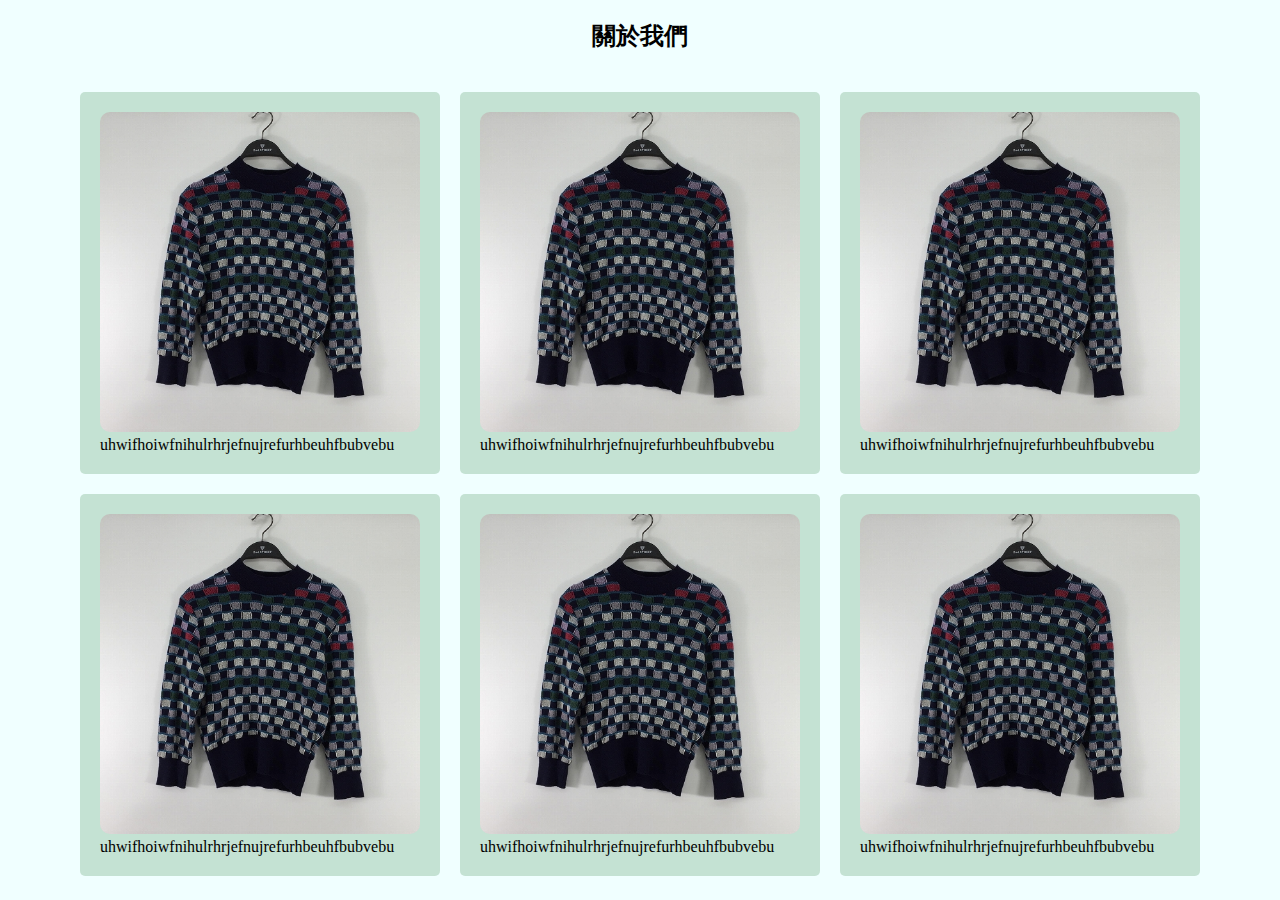
<file: aboutus.html>
<!DOCTYPE html>
<html lang="en">
<head>
    <meta charset="UTF-8">
    <meta http-equiv="X-UA-Compatible" content="IE=edge">
    <meta name="viewport" content="width=device-width, initial-scale=1.0">
    <title>Document</title>
    <link rel="stylesheet" href="css/market.css">
</head>
<body>
    <h2>關於我們</h2>
    <div class="About-us">
        <div class="member">
            <div>
                <img src="image/women01.jpg" alt="">
            </div>
            <div>
                <p>uhwifhoiwfnihulrhrjefnujrefurhbeuhfbubvebu</p>
            </div>
        </div>
        <div class="member">
            <div>
                <img src="image/women01.jpg" alt="">
            </div>
            <div>
                <p>uhwifhoiwfnihulrhrjefnujrefurhbeuhfbubvebu</p>
            </div>
        </div>
        <div class="member">
            <div>
                <img src="image/women01.jpg" alt="">
            </div>
            <div>
                <p>uhwifhoiwfnihulrhrjefnujrefurhbeuhfbubvebu</p>
            </div>
        </div>
        <div class="member">
            <div>
                <img src="image/women01.jpg" alt="">
            </div>
            <div>
                <p>uhwifhoiwfnihulrhrjefnujrefurhbeuhfbubvebu</p>
            </div>
        </div>
        <div class="member">
            <div>
                <img src="image/women01.jpg" alt="">
            </div>
            <div>
                <p>uhwifhoiwfnihulrhrjefnujrefurhbeuhfbubvebu</p>
            </div>
        </div>
        <div class="member">
            <div>
                <img src="image/women01.jpg" alt="">
            </div>
            <div>
                <p>uhwifhoiwfnihulrhrjefnujrefurhbeuhfbubvebu</p>
            </div>
        </div>
    </div>
</body>
</html>
</file>
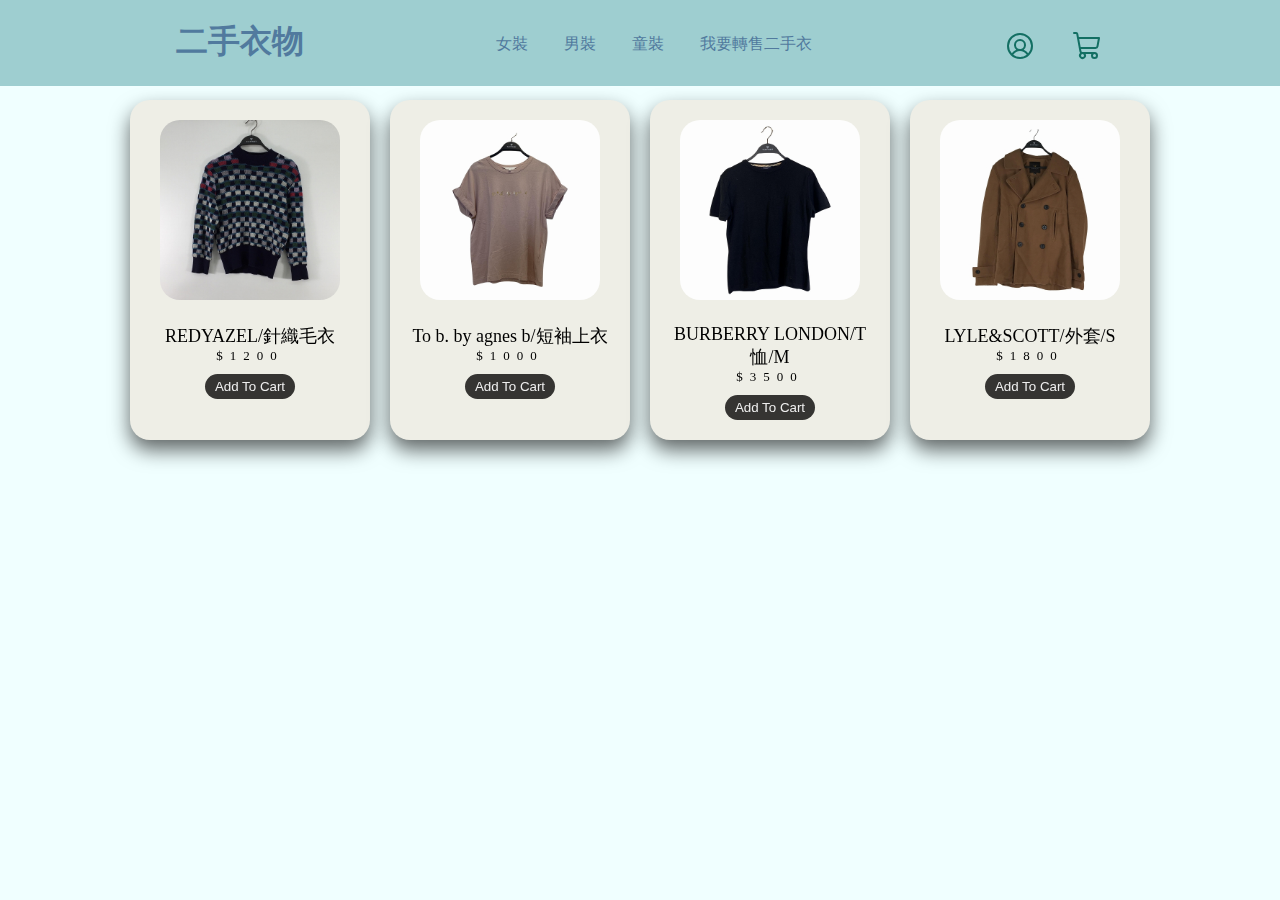
<file: child.html>
<!DOCTYPE html>
<html lang="en">
<head>
    <meta charset="UTF-8">
    <meta name="viewport" content="width=device-width, initial-scale=1.0">
    <title>Document</title>
    <link rel="stylesheet" href="css/market.css">
</head>
<body class="">
    <div class="container">
        <header>
            <div class="link">
                <h1><a href="index.html">二手衣物</a></h1>
            </div>
            <nav class="link">
                <a href="women.html">女裝</a>
                <a href="men.html">男裝</a>
                <a href="child.html">童裝</a>
                <a href="sell.html">我要轉售二手衣</a>
            </nav>
            <div class="link A">
                <a href="user.html">
                    <svg xmlns="http://www.w3.org/2000/svg" width="32" height="32" fill="#136f63" viewBox="0 0 256 256">
                        <path d="M128,24A104,104,0,1,0,232,128,104.11,104.11,0,0,0,128,24ZM74.08,197.5a64,64,0,0,1,107.84,0,87.83,87.83,0,0,1-107.84,0ZM96,120a32,32,0,1,1,32,32A32,32,0,0,1,96,120Zm97.76,66.41a79.66,79.66,0,0,0-36.06-28.75,48,48,0,1,0-59.4,0,79.66,79.66,0,0,0-36.06,28.75,88,88,0,1,1,131.52,0Z"/>
                    </svg>
                </a>
                <a class="icon-cart">
                    <svg xmlns="http://www.w3.org/2000/svg" width="32" height="32" fill="#136f63" viewBox="0 0 256 256">
                        <path d="M222.14,58.87A8,8,0,0,0,216,56H54.68L49.79,29.14A16,16,0,0,0,34.05,16H16a8,8,0,0,0,0,16h18L59.56,172.29a24,24,0,0,0,5.33,11.27,28,28,0,1,0,44.4,8.44h45.42A27.75,27.75,0,0,0,152,204a28,28,0,1,0,28-28H83.17a8,8,0,0,1-7.87-6.57L72.13,152h116a24,24,0,0,0,23.61-19.71l12.16-66.86A8,8,0,0,0,222.14,58.87ZM96,204a12,12,0,1,1-12-12A12,12,0,0,1,96,204Zm96,0a12,12,0,1,1-12-12A12,12,0,0,1,192,204Zm4-74.57A8,8,0,0,1,188.1,136H69.22L57.59,72H206.41Z"/>
                    </svg>
                </a>
            </div>
        </header>
        <div class="listProduct">

        </div>
    </div>
    <div class="cartTab">
        <h1>購物車</h1>
        <div class="listCart">
            
        </div>
        <div class="btn">
            <button class="close">關閉購物車</button>
            <button class="checkOut">去結帳</button>
        </div>
    </div>

    <script src="js/app.js"></script>
</body>
</html>
</file>
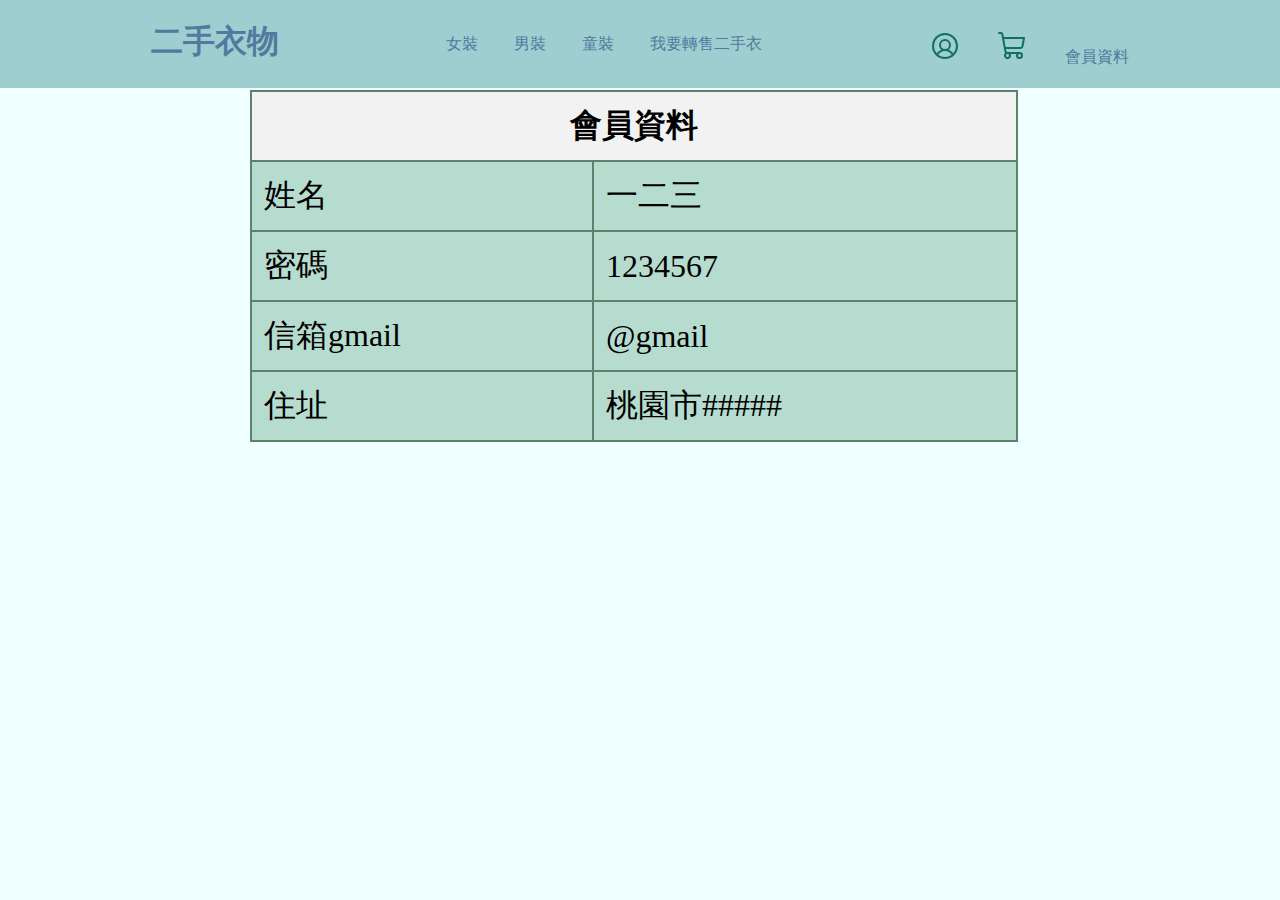
<file: member.html>
<!DOCTYPE html>
<html lang="en">
<head>
    <meta charset="UTF-8">
    <meta http-equiv="X-UA-Compatible" content="IE=edge">
    <meta name="viewport" content="width=device-width, initial-scale=1.0">
    <title>Document</title>
    <link rel="stylesheet" href="css/market.css">
</head>

<body>
    <header>
        <div class="link">
            <h1><a href="index.html">二手衣物</a></h1>
        </div>
        <nav class="link">
            <a href="women.html">女裝</a>
            <a href="men.html">男裝</a>
            <a href="child.html">童裝</a>
            <a href="sell.html">我要轉售二手衣</a>
        </nav>
        <div class="link A">
            
            <a href="user.html">
                <svg xmlns="http://www.w3.org/2000/svg" width="32" height="32" fill="#136f63" viewBox="0 0 256 256">
                    <path d="M128,24A104,104,0,1,0,232,128,104.11,104.11,0,0,0,128,24ZM74.08,197.5a64,64,0,0,1,107.84,0,87.83,87.83,0,0,1-107.84,0ZM96,120a32,32,0,1,1,32,32A32,32,0,0,1,96,120Zm97.76,66.41a79.66,79.66,0,0,0-36.06-28.75,48,48,0,1,0-59.4,0,79.66,79.66,0,0,0-36.06,28.75,88,88,0,1,1,131.52,0Z"/>
                </svg>
            </a>
            <a class="icon-cart">
                <svg xmlns="http://www.w3.org/2000/svg" width="32" height="32" fill="#136f63" viewBox="0 0 256 256">
                    <path d="M222.14,58.87A8,8,0,0,0,216,56H54.68L49.79,29.14A16,16,0,0,0,34.05,16H16a8,8,0,0,0,0,16h18L59.56,172.29a24,24,0,0,0,5.33,11.27,28,28,0,1,0,44.4,8.44h45.42A27.75,27.75,0,0,0,152,204a28,28,0,1,0,28-28H83.17a8,8,0,0,1-7.87-6.57L72.13,152h116a24,24,0,0,0,23.61-19.71l12.16-66.86A8,8,0,0,0,222.14,58.87ZM96,204a12,12,0,1,1-12-12A12,12,0,0,1,96,204Zm96,0a12,12,0,1,1-12-12A12,12,0,0,1,192,204Zm4-74.57A8,8,0,0,1,188.1,136H69.22L57.59,72H206.41Z"/>
                </svg>
            </a>
            <a href="memeber.html">會員資料</a>
        </div>
       
    </header> 
 
    <table>
        <th colspan="2">會員資料</th>
        <tr colspan="2">
            <td>姓名</td>
            <td>一二三</td>
        </tr>
        <tr >
            <td>密碼</td>
            <td>1234567</td>
        </tr>
        <tr>
            <td>信箱gmail</td>
            <td>@gmail</td>
        </tr>
        <tr>
            <td>住址</td>
            <td>桃園市#####</td>
        </tr>
    </table>
    

    
    
    
</body>
</html>
</file>
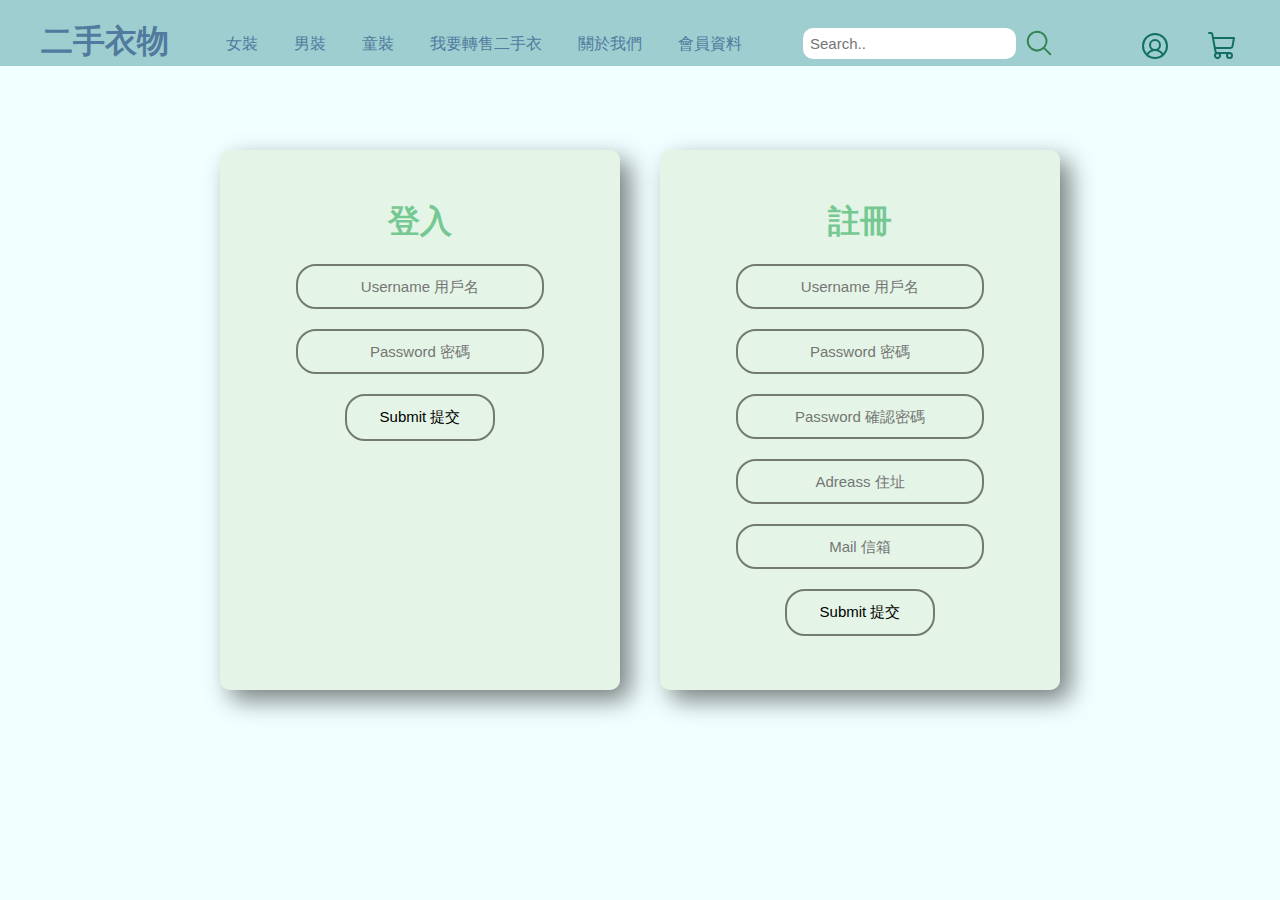
<file: user.html>
<!DOCTYPE html>
<html lang="en">
<head>
    <meta charset="UTF-8">
    <meta http-equiv="X-UA-Compatible" content="IE=edge">
    <meta name="viewport" content="width=device-width, initial-scale=1.0">
    <title>Document</title>
    <link rel="stylesheet" href="css/user.css">

</head>
<body>
    <!--商品功能列-->
    <header>
        <div class="link">
            <h1><a href="index.html">二手衣物</a></h1>
        </div>
        <nav class="link">
            <a href="women.html">女裝</a>
            <a href="men.html">男裝</a>
            <a href="child.html">童裝</a>
            <a href="sell.html">我要轉售二手衣</a>
            <a href="aboutus.html">關於我們</a>
            <a href="member.html">會員資料</a>
        </nav>

        <div class="topnav">
            <div class="search-container">
              <form>
                <input type="text" placeholder="Search.." name="search">
                <button type="submit"><svg xmlns="http://www.w3.org/2000/svg" width="30" height="30" fill="#338450" viewBox="0 0 256 256"><path d="M229.66,218.34l-50.07-50.06a88.11,88.11,0,1,0-11.31,11.31l50.06,50.07a8,8,0,0,0,11.32-11.32ZM40,112a72,72,0,1,1,72,72A72.08,72.08,0,0,1,40,112Z"></path></svg></button>
              </form>
            </div>
        </div>
        <div class="link A">
            
            <a href="user.html">
                <svg xmlns="http://www.w3.org/2000/svg" width="32" height="32" fill="#136f63" viewBox="0 0 256 256">
                    <path d="M128,24A104,104,0,1,0,232,128,104.11,104.11,0,0,0,128,24ZM74.08,197.5a64,64,0,0,1,107.84,0,87.83,87.83,0,0,1-107.84,0ZM96,120a32,32,0,1,1,32,32A32,32,0,0,1,96,120Zm97.76,66.41a79.66,79.66,0,0,0-36.06-28.75,48,48,0,1,0-59.4,0,79.66,79.66,0,0,0-36.06,28.75,88,88,0,1,1,131.52,0Z"/>
                </svg>
            </a>
            <a class="icon-cart">
                <svg xmlns="http://www.w3.org/2000/svg" width="32" height="32" fill="#136f63" viewBox="0 0 256 256">
                    <path d="M222.14,58.87A8,8,0,0,0,216,56H54.68L49.79,29.14A16,16,0,0,0,34.05,16H16a8,8,0,0,0,0,16h18L59.56,172.29a24,24,0,0,0,5.33,11.27,28,28,0,1,0,44.4,8.44h45.42A27.75,27.75,0,0,0,152,204a28,28,0,1,0,28-28H83.17a8,8,0,0,1-7.87-6.57L72.13,152h116a24,24,0,0,0,23.61-19.71l12.16-66.86A8,8,0,0,0,222.14,58.87ZM96,204a12,12,0,1,1-12-12A12,12,0,0,1,96,204Zm96,0a12,12,0,1,1-12-12A12,12,0,0,1,192,204Zm4-74.57A8,8,0,0,1,188.1,136H69.22L57.59,72H206.41Z"/>
                </svg>
            </a>
            
        </div>
       
    </header>

    <div class="login-signup">
    
        <form action="" class="login">
            <h1>登入</h1>
            <input type="text" placeholder="Username 用戶名" />
            <input type="password" placeholder="Password 密碼">
            <input type="submit" value="Submit 提交">
        </form>
        <form action="" class="login">
            <h1>註冊</h1>
            <input type="text" placeholder="Username 用戶名" />
            <input type="password" placeholder="Password 密碼">
            <input type="password" placeholder="Password 確認密碼">
            <input type="text" placeholder="Adreass 住址" />
            <input type="text" placeholder="Mail 信箱" />
            <input type="submit" value="Submit 提交">
        </form>
    </div> 

    <script src="js/app.js"></script>
   
</body>
</html>
</file>
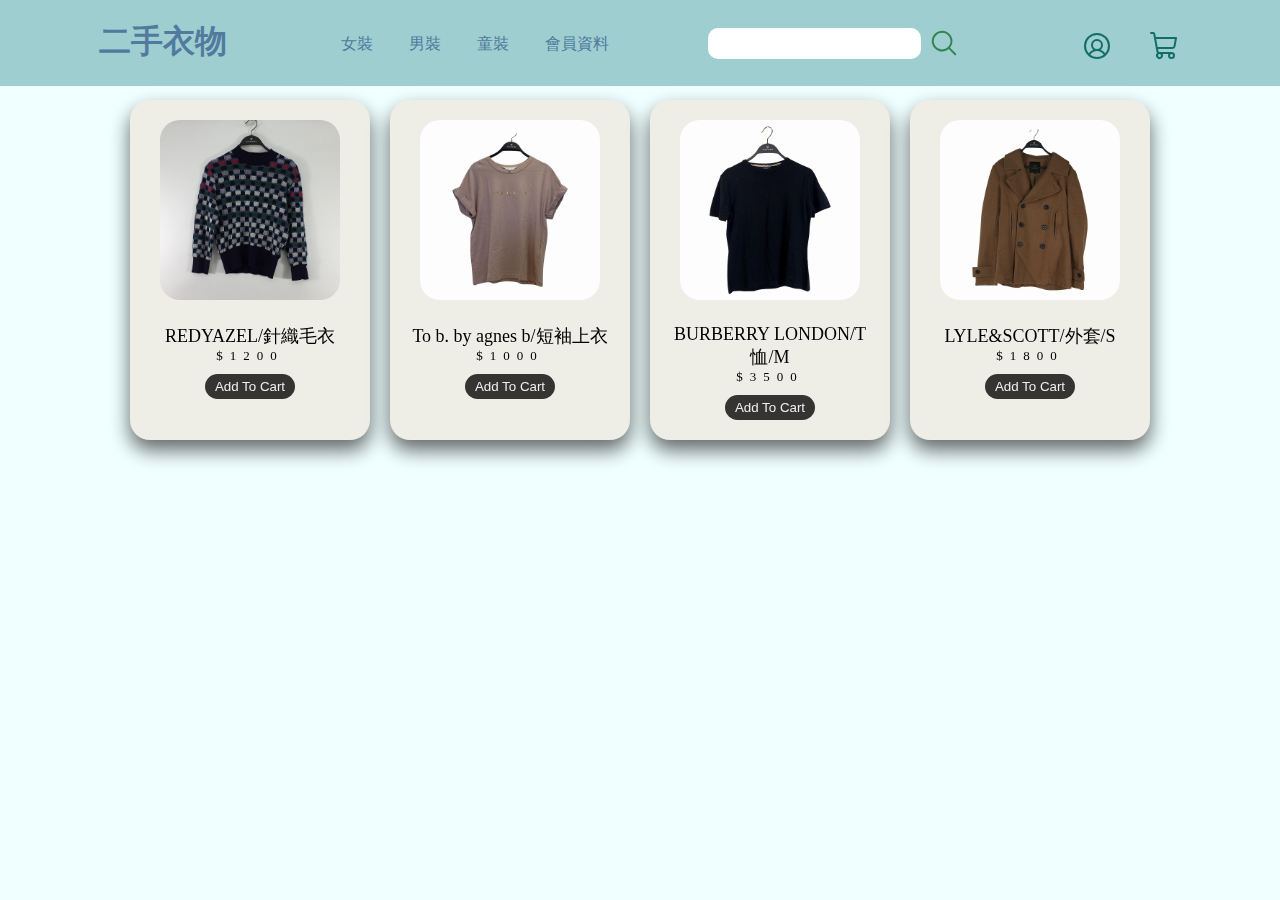
<file: women.html>
<!DOCTYPE html>
<html lang="en">
<head>
    <meta charset="UTF-8">
    <meta name="viewport" content="width=device-width, initial-scale=1.0">
    <title>Document</title>
    <link rel="stylesheet" href="css/market.css">
    
    
</head>
<body class="">
    <div class="container">
        <header>
            <div class="link">
                <h1><a href="index.html">二手衣物</a></h1>
            </div>
            <nav class="link">
                <a href="women.html">女裝</a>
                <a href="men.html">男裝</a>
                <a href="child.html">童裝</a>
                <!--<a href="sell.html">我要轉售二手衣</a>-->
                <a href="member.html">會員資料</a>
            </nav>
            <!--搜尋-->
            <div class="topnav">
                <div class="search-container">
                  <form>
                    <input type="text" name="search">
                    <button type="submit"><svg xmlns="http://www.w3.org/2000/svg" width="30" height="30" fill="#338450" viewBox="0 0 256 256"><path d="M229.66,218.34l-50.07-50.06a88.11,88.11,0,1,0-11.31,11.31l50.06,50.07a8,8,0,0,0,11.32-11.32ZM40,112a72,72,0,1,1,72,72A72.08,72.08,0,0,1,40,112Z"></path></svg></button>
                  </form>
                </div>
            </div>

            <div class="link A">
                <a href="user.html">
                    <svg xmlns="http://www.w3.org/2000/svg" width="32" height="32" fill="#136f63" viewBox="0 0 256 256">
                        <path d="M128,24A104,104,0,1,0,232,128,104.11,104.11,0,0,0,128,24ZM74.08,197.5a64,64,0,0,1,107.84,0,87.83,87.83,0,0,1-107.84,0ZM96,120a32,32,0,1,1,32,32A32,32,0,0,1,96,120Zm97.76,66.41a79.66,79.66,0,0,0-36.06-28.75,48,48,0,1,0-59.4,0,79.66,79.66,0,0,0-36.06,28.75,88,88,0,1,1,131.52,0Z"/>
                    </svg>
                </a>
                <a class="icon-cart">
                    <svg xmlns="http://www.w3.org/2000/svg" width="32" height="32" fill="#136f63" viewBox="0 0 256 256">
                        <path d="M222.14,58.87A8,8,0,0,0,216,56H54.68L49.79,29.14A16,16,0,0,0,34.05,16H16a8,8,0,0,0,0,16h18L59.56,172.29a24,24,0,0,0,5.33,11.27,28,28,0,1,0,44.4,8.44h45.42A27.75,27.75,0,0,0,152,204a28,28,0,1,0,28-28H83.17a8,8,0,0,1-7.87-6.57L72.13,152h116a24,24,0,0,0,23.61-19.71l12.16-66.86A8,8,0,0,0,222.14,58.87ZM96,204a12,12,0,1,1-12-12A12,12,0,0,1,96,204Zm96,0a12,12,0,1,1-12-12A12,12,0,0,1,192,204Zm4-74.57A8,8,0,0,1,188.1,136H69.22L57.59,72H206.41Z"/>
                    </svg>
                </a>
            </div>
        </header>
        <div class="listProduct">

        </div>
    </div>
    <div class="cartTab">
        <h1>購物車</h1>
        <div class="listCart">
            
        </div>
        <div class="btn">
            <button class="close">關閉購物車</button>
            <button class="checkOut">去結帳</button>
        </div>
    </div>

    <script src="js/app.js"></script>
</body>
</html>
</file>
<file: css/market.css>
* {
    margin: 0px;
}

body {
    background-color: azure;
}

header {
    width: 100%;
    display: flex;
    justify-content: space-evenly;
    background-color: rgb(158, 206, 208);
    position: fixed;
    padding: 20px 0;
}

a {
    /*移除連結底線*/
    text-decoration: none;
    color: rgb(81, 122, 158);
    padding: 14px 16px;
}

nav {
    padding-top: 14px;
}

.link.A {
    padding-top: 10px;
}

/*設定廣告幻燈片*/
.advertisment {
    display: flex;
    align-items: center;
    justify-content: center;
    min-height: 90vh;
}

.content {
    height: 400px;
    width: 100%;
    overflow: hidden;
}

.content .ad {
    height: 100%;
    width: 100%;
}

.ad img {
    height: 100%;
    width: 100%;
    z-index: -1;
}

.container {
    display: flex;
    align-items: baseline;
    justify-content: center;
    width: 900px;
    margin: auto;
    max-width: 90vw;
    text-align: center;
    transition: transform .5s;
}

.item {
    width: 200px;
    padding: 0px 5px;
}

.item img {
    width: 100%;
}

h2 {
    text-align: center;
    padding-top: 20px;
}

footer {
    padding: 50px;
    background-color: rgba(158, 183, 175, 0.323);
    text-align: center;
}

/*搜尋*/
.topnav .search-container {
    float: right;
}

.topnav input[type=text] {
    padding: 7px;
    margin-top: 8px;
    font-size: 15px;
    border: none;
    border-radius: 10px;
}

.topnav .search-container button {
    float: right;
    padding: 0px 8px;
    margin-top: 8px;
    margin-right: 16px;
    background: #ddd;
    font-size: 17px;
    border: none;
    cursor: pointer;
    background-color: transparent;
    border-style: none;
    border-radius: 5px;

}

.topnav .search-container button:hover {
    background: rgb(174, 223, 199);
}

/*Product*/

.listProduct .item img {
    border-radius: 20px;
    width: 90%;
}

.listProduct {
    padding-top: 100px;
    display: grid;
    grid-template-columns: repeat(4, 1fr);
    gap: 20px;
}

.listProduct .item {
    filter: drop-shadow(0 10px 10px #0009);
    background-color: #EEEEE6;
    padding: 20px;
    border-radius: 20px;
}

.listProduct .item h2 {
    font-weight: 500;
    font-size: large;
}

.listProduct .item .price {
    letter-spacing: 7px;
    font-size: small;
}

.listProduct .item button {
    background-color: #353432;
    color: #eee;
    border: none;
    padding: 5px 10px;
    margin-top: 10px;
    border-radius: 20px;
}

/* cart */
.cartTab {
    width: 400px;
    background-color: #353432;
    color: #eee;
    position: fixed;
    top: 0;
    right: -400px;
    bottom: 0;
    display: grid;
    grid-template-rows: 70px 1fr 70px;
    transition: .5s;
}

body.showCart .cartTab {
    right: 0;
}

body.showCart .container {
    transform: translateX(-250px);
}

.cartTab h1 {
    padding: 20px;
    margin: 0;
    font-weight: 300;
}

.cartTab .btn {
    display: grid;
    grid-template-columns: repeat(2, 1fr);
}

.cartTab button {
    background-color: #E8BC0E;
    border: none;
    font-family: Poppins;
    font-weight: 500;
    cursor: pointer;
}

.cartTab .close {
    background-color: #eee;
}

.listCart .item img {
    width: 100%;
}

.listCart .item {
    display: grid;
    grid-template-columns: 70px 150px 50px 90px;
    gap: 10px;
    text-align: center;
    align-items: center;
}

.listCart .quantity span {
    display: inline-block;
    width: 25px;
    height: 25px;
    background-color: #eee;
    border-radius: 30%;
    color: #555;
    cursor: pointer;
}

.listCart .quantity span:nth-child(2) {
    background-color: transparent;
    color: #eee;
    cursor: auto;
}

.listCart .item:nth-child(even) {
    background-color: #eee1;
}

.listCart {
    overflow: auto;
}

.listCart::-webkit-scrollbar {
    width: 0;
}

/*會員資料*/
table {
    background-color: rgb(182, 219, 207);
    padding: 20px 20px;
    border-width: 10px;
    width: 60%;
    position: absolute;
    margin-left: 250px;
    margin-top: 90px;
    font-size: xx-large;

    border-collapse: collapse;
}


th {
    background-color: #f2f2f2;
    text-align: center;
    border: 2px solid rgb(93, 129, 107);
    padding: 12px;
}


td {
    border: 2px solid rgb(93, 129, 107);
    padding: 12px;
    text-align: left;

}

/*關於我們*/
.About-us {
    display: flex;
    flex-wrap: wrap;
    gap: 20px;
    justify-content: center;
    padding-top: 40px;

}

.member {
    width: 25%;
    background-color: rgba(150, 196, 165, 0.487);
    border-radius: 5px;
    padding: 20px;
}

.About-us img {
    width: 100%;
    border-radius: 10px;
}

h1 {
    text-align: center;
    /* padding-top: 20px;*/
}
</file>
<file: css/user.css>
* {
    margin: 0px;

}

header {
    width: 100%;
    display: flex;
    justify-content: space-evenly;
    background-color: rgb(158, 206, 208);
    padding-top: 20px;

}

a {
    /*移除連結底線*/
    text-decoration: none;
    color: rgb(81, 122, 158);
    padding: 14px 16px;
}

nav {
    padding-top: 14px;
}

.link.A {
    padding-top: 10px;
}



body {
    font-family: Roboto;
    background-color: azure;
    display: flex;
    align-items: center;
    justify-content: center;
}

/*搜尋*/
.topnav .search-container {
    float: right;
}

.topnav input[type=text] {
    padding: 7px;
    margin-top: 8px;
    font-size: 15px;
    border: none;
    border-radius: 10px;
}

.topnav .search-container button {
    float: right;
    padding: 0px 8px;
    margin-top: 8px;
    margin-right: 16px;
    background: #ddd;
    font-size: 17px;
    border: none;
    cursor: pointer;
    background-color: transparent;
    border-style: none;
    border-radius: 5px;

}

.topnav .search-container button:hover {
    background: rgb(174, 223, 199);
}

/*登入註冊*/
.login {
    background-color: #cfe1b958;
    width: 300px;
    height: 420px;
    color: #76c893;
    padding: 50px 50px 70px 50px;
    box-shadow: 10px 10px 25px #00000080;
    text-align: center;
    border-radius: 10px;
}

.login input {
    display: block;
    margin: 20px auto;
    text-align: center;
    background: none;
    padding: 12px;
    font-size: 15px;
    border-radius: 20px;
    outline: none;
    color: black;


}

.login input[type="text"],
.login input[type="password"] {
    border: 2px solid #00000080;
    width: 220px;
}

.login input[type="submit"] {
    width: 150px;
    border: 2px solid #00000080;
    cursor: pointer;
}

.login input[type="text"]:focus,
.login input[type="password"] :focus {
    border-color: chartreuse;
    width: 280px;
    transition: 0.5s;

}

.login input[type="submit"]:hover {
    background-color: #caffbf;
    transition: 0.5s;

}

.login-signup {
    display: flex;
    position: absolute;
    top: 150px;
}

form {
    margin: 0px 20px;
}
</file>
